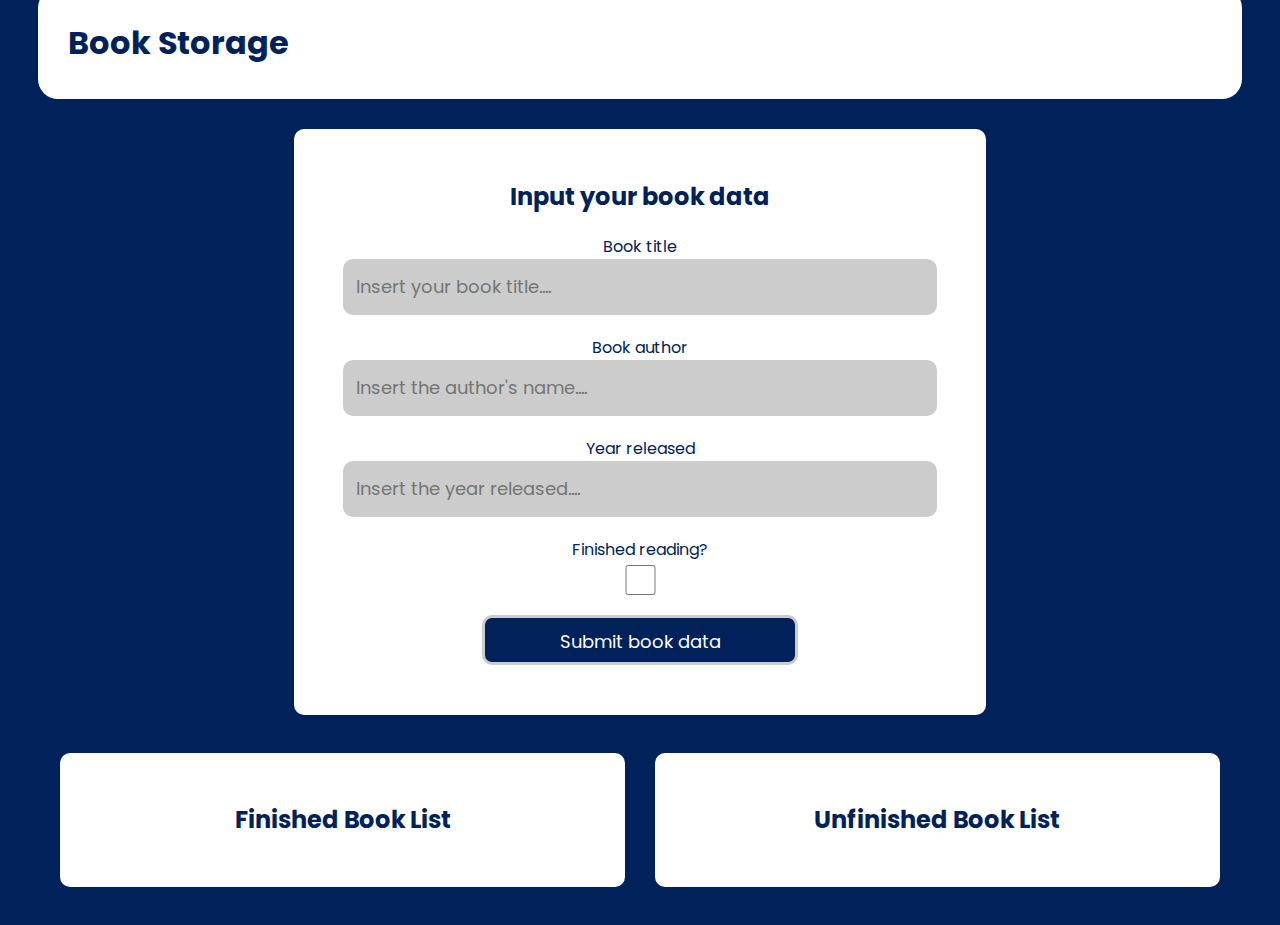
<file: bookform.html>
<!DOCTYPE html>
<html>
    <head>
        <title>Book Storage App</title>
        <link rel = "stylesheet" href = "bookform_styles.css">
    </head>

    <body>
        <header>
            <h1>Book Storage</h1>
        </header>

            <div class = "contents" align = "center">
                <div class = "child-content" id = "user-form">
                    <h2>Input your book data</h2>
                    <form id = "bookDataForm">
                        <div class = "form-element">
                            <label for = "title">Book title</label><br>
                            <input id = "title" type = "text" name = "title" placeholder= "Insert your book title...." value = "" maxlength = "100" required><br>
                        </div>
        
                        <div class = "form-element">
                            <label for = "author">Book author</label><br>
                            <input id = "author" type = "text" name = "author" placeholder= "Insert the author's name...." value = "" maxlength = "100" required><br>
                        </div>
        
                        <div class = "form-element">
                            <label for = "year">Year released</label><br>
                            <input id = "year" type = "text" name = "year" placeholder= "Insert the year released...." value = "" maxlength = "100" required><br>
                        </div>
        
                        <div class = "form-element">
                            <label for = "isCompleted">Finished reading? </label>
                            <input id = "isCompleted" type = "checkbox">
                        </div>
        
                        <div class = "form-element">
                            <input class = "button" id = "submitButton" type = "submit" value = "Submit book data">
                        </div>
                    </form>
                </div>
                
                <div class = "child-content finished" id = "finishedBookList" style = "display: inline-block;">
                    <h2>Finished Book List</h2>
                    <div id = "finishedBookListDetail" align = "left"></div>
                </div>

                <div class = "child-content" id = "unfinishedBookList" style = "display: inline-block;">
                    <h2>Unfinished Book List</h2>
                    <div id = "unfinishedBookListDetail" align = "left"></div>
            </div>


        <script src = "bookform_data.js" type = "text/javascript"></script>
        <script src = "bookform_dom.js" type = "text/javascript"></script>
        <script src = "bookform_listener.js" type = "text/javascript"></script>
        

    </body>
    
    
</html>
</file>
<file: bookform_styles.css>
@import url('https://fonts.googleapis.com/css2?family=Poppins:wght@200;400&display=swap');
body{
    background: #002159;
    font-family: Poppins;
}
    
header{
    color: #002159;
    background-color: white;
    text-align: left;
    padding: 10px;
    padding-left: 30px;
    border-radius: 20px;
    margin-top: -20px;
    margin-left: 30px;
    margin-right: 30px;
    margin-bottom: 30px;
}

.child-content{
    background-color: white;
    border-radius: 10px;
    width: 50%;
    margin: 2% auto;
    color: #002159;
    padding: 30px;

}

input{
    border-radius: 10px;
    height: 30px;
    width: 90%;
    padding: 10px;
    border: 3px rgb(204, 204, 204) solid;
    background-color: rgb(204,204,204);
    margin-bottom: 20px;
    font-family: Poppins;
    font-size: 18px;
}

.button{
    width: 50%;
    padding: 10px;
    background-color: #002159;
    color: white;
    height: 50px;
    font-size: 18px;
}

#finishedBookList{
    margin-top: 1%;
    margin-left: 1%;
    margin-right: 2%;
    width: 40%;
    display: inline-block;
}

#unfinishedBookList{
    margin-top: 1%;
    margin-right: 1%;

    width: 40%;
    display: inline-block;
}

table{
    border-collapse: collapse;
    border-spacing: 0;
    width: 75%;
    border: 1px solid #ddd;
    text-align: center;
}



.finished-button{   
    background-color: #104285;
    border-radius: 10px;
    border: 3px #104285 solid;
    font-family: "Poppins";
    float: right;
    margin-top: 10px;
    margin-right: 5px;
    width: 100px;
    height: 50px;
    font-size: 18px;
    color: white;
}

.delete-button{
    background-color: #b53a3a;
    border-radius: 10px;
    border: 3px #b53a3a solid;
    font-family: "Poppins";
    float: right;
    margin-top: 10px;
    margin-right: 5px;
    width: 100px;
    height: 50px;
    font-size: 18px;
    color: white; 
}

.restore-button{
    background-color: #518f32;
    border-radius: 10px;
    border: 3px #518f32 solid;
    font-family: "Poppins";
    float: right;
    margin-top: 10px;
    margin-right: 5px;
    width: 100px;
    height: 50px;
    font-size: 18px;
    color: white;
}
</file>
